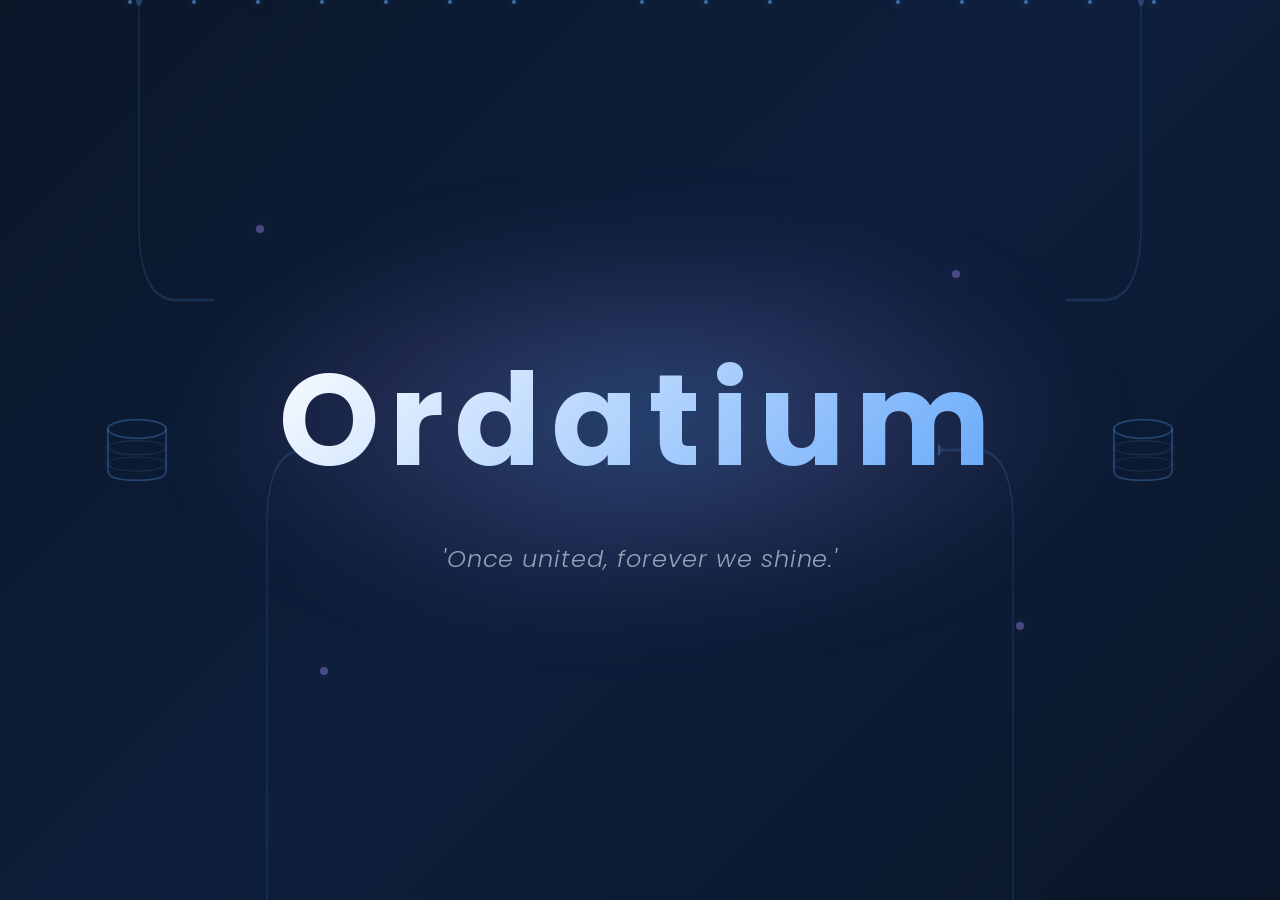
<file: index.html>
<!doctype html>
<html lang="en">
  <head>
    <meta charset="UTF-8" />
    <meta name="viewport" content="width=device-width, initial-scale=1.0" />
    <title>Ordatium</title>
    <link rel="preconnect" href="https://fonts.googleapis.com" />
    <link rel="preconnect" href="https://fonts.gstatic.com" crossorigin />
    <link
      href="https://fonts.googleapis.com/css2?family=Poppins:ital,wght@0,300;0,400;0,600;0,700;1,300&display=swap"
      rel="stylesheet"
    />
    <link rel="stylesheet" href="styles.css" />
  </head>
  <body>
    <!-- Data Flow Pipelines -->
    <div class="data-pipelines">
      <svg
        class="pipeline pipeline-left"
        viewBox="0 0 200 600"
        preserveAspectRatio="none"
      >
        <path class="pipe-line" d="M100,0 L100,150 Q100,200 150,200 L200,200" />
        <circle class="data-dot" cx="100" cy="0" r="4" />
      </svg>
      <svg
        class="pipeline pipeline-right"
        viewBox="0 0 200 600"
        preserveAspectRatio="none"
      >
        <path class="pipe-line" d="M100,0 L100,150 Q100,200 50,200 L0,200" />
        <circle class="data-dot" cx="100" cy="0" r="4" />
      </svg>
      <svg
        class="pipeline pipeline-bottom-left"
        viewBox="0 0 200 600"
        preserveAspectRatio="none"
      >
        <path
          class="pipe-line"
          d="M200,300 L150,300 Q100,300 100,350 L100,600"
        />
        <circle class="data-dot" cx="200" cy="300" r="4" />
      </svg>
      <svg
        class="pipeline pipeline-bottom-right"
        viewBox="0 0 200 600"
        preserveAspectRatio="none"
      >
        <path class="pipe-line" d="M0,300 L50,300 Q100,300 100,350 L100,600" />
        <circle class="data-dot" cx="0" cy="300" r="4" />
      </svg>
    </div>

    <!-- Data Warehouse Icon -->
    <div class="warehouse warehouse-left">
      <svg viewBox="0 0 60 60" xmlns="https://www.w3.org/2000/svg">
        <ellipse
          cx="30"
          cy="12"
          rx="25"
          ry="8"
          fill="none"
          stroke="currentColor"
          stroke-width="1.5"
        />
        <path
          d="M5,12 L5,48 Q5,56 30,56 Q55,56 55,48 L55,12"
          fill="none"
          stroke="currentColor"
          stroke-width="1.5"
        />
        <ellipse
          cx="30"
          cy="28"
          rx="25"
          ry="6"
          fill="none"
          stroke="currentColor"
          stroke-width="1"
          opacity="0.5"
        />
        <ellipse
          cx="30"
          cy="42"
          rx="25"
          ry="6"
          fill="none"
          stroke="currentColor"
          stroke-width="1"
          opacity="0.5"
        />
      </svg>
    </div>
    <div class="warehouse warehouse-right">
      <svg viewBox="0 0 60 60" xmlns="https://www.w3.org/2000/svg">
        <ellipse
          cx="30"
          cy="12"
          rx="25"
          ry="8"
          fill="none"
          stroke="currentColor"
          stroke-width="1.5"
        />
        <path
          d="M5,12 L5,48 Q5,56 30,56 Q55,56 55,48 L55,12"
          fill="none"
          stroke="currentColor"
          stroke-width="1.5"
        />
        <ellipse
          cx="30"
          cy="28"
          rx="25"
          ry="6"
          fill="none"
          stroke="currentColor"
          stroke-width="1"
          opacity="0.5"
        />
        <ellipse
          cx="30"
          cy="42"
          rx="25"
          ry="6"
          fill="none"
          stroke="currentColor"
          stroke-width="1"
          opacity="0.5"
        />
      </svg>
    </div>

    <!-- Data Nodes -->
    <div class="data-nodes">
      <div class="node node-1"></div>
      <div class="node node-2"></div>
      <div class="node node-3"></div>
      <div class="node node-4"></div>
    </div>

    <div class="particles">
      <span></span><span></span><span></span><span></span><span></span>
      <span></span><span></span><span></span><span></span><span></span>
      <span></span><span></span><span></span><span></span><span></span>
    </div>
    <main class="container">
      <h1 class="title">Ordatium</h1>
      <p class="quote">'Once united, forever we shine.'</p>
    </main>
  </body>
</html>
</file>
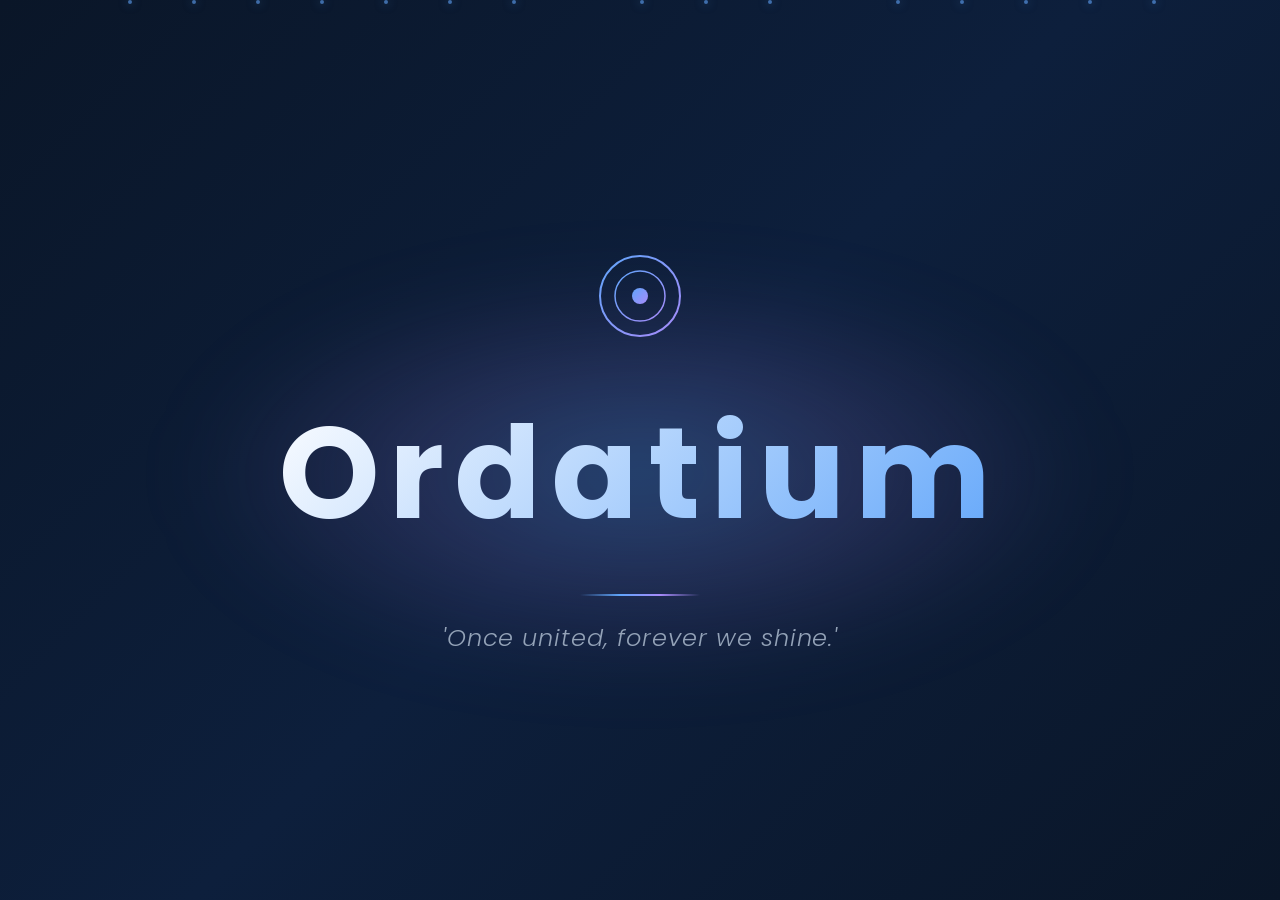
<file: v2/index.html>
<!doctype html>
<html lang="en">
  <head>
    <meta charset="UTF-8" />
    <meta name="viewport" content="width=device-width, initial-scale=1.0" />
    <title>Ordatium</title>
    <link rel="preconnect" href="https://fonts.googleapis.com" />
    <link rel="preconnect" href="https://fonts.gstatic.com" crossorigin />
    <link
      href="https://fonts.googleapis.com/css2?family=Poppins:ital,wght@0,300;0,400;0,600;0,700;1,300&display=swap"
      rel="stylesheet"
    />
    <link rel="stylesheet" href="styles.css" />
  </head>
  <body>
    <div class="particles">
      <span></span><span></span><span></span><span></span><span></span>
      <span></span><span></span><span></span><span></span><span></span>
      <span></span><span></span><span></span><span></span><span></span>
    </div>
    <main class="container">
      <div class="logo-icon">
        <svg viewBox="0 0 100 100" xmlns="http://www.w3.org/2000/svg">
          <circle
            cx="50"
            cy="50"
            r="40"
            fill="none"
            stroke="url(#gradient)"
            stroke-width="2"
          />
          <circle
            cx="50"
            cy="50"
            r="25"
            fill="none"
            stroke="url(#gradient)"
            stroke-width="1.5"
          />
          <circle cx="50" cy="50" r="8" fill="url(#gradient)" />
          <defs>
            <linearGradient id="gradient" x1="0%" y1="0%" x2="100%" y2="100%">
              <stop offset="0%" stop-color="#60a5fa" />
              <stop offset="100%" stop-color="#a78bfa" />
            </linearGradient>
          </defs>
        </svg>
      </div>
      <h1 class="title">Ordatium</h1>
      <div class="divider"></div>
      <p class="quote">'Once united, forever we shine.'</p>
    </main>
  </body>
</html>
</file>
<file: styles.css>
* {
    margin: 0;
    padding: 0;
    box-sizing: border-box;
}

body {
    min-height: 100vh;
    display: flex;
    align-items: center;
    justify-content: center;
    background: linear-gradient(135deg, #0a1628 0%, #0d1f3c 50%, #0a1628 100%);
    font-family: 'Poppins', sans-serif;
    overflow: hidden;
    position: relative;
}

/* Data Pipelines */
.data-pipelines {
    position: fixed;
    top: 0;
    left: 0;
    width: 100%;
    height: 100%;
    pointer-events: none;
    z-index: 0;
}

.pipeline {
    position: absolute;
    width: 150px;
    height: 100%;
    opacity: 0.3;
}

.pipeline-left {
    left: 5%;
    top: 0;
}

.pipeline-right {
    right: 5%;
    top: 0;
}

.pipeline-bottom-left {
    left: 15%;
    top: 0;
}

.pipeline-bottom-right {
    right: 15%;
    top: 0;
}

.pipe-line {
    fill: none;
    stroke: url(#pipeGradient);
    stroke: rgba(96, 165, 250, 0.5);
    stroke-width: 2;
    stroke-linecap: round;
}

.data-dot {
    fill: #60a5fa;
    animation: flowDot 4s ease-in-out infinite;
}

.pipeline-right .data-dot,
.pipeline-bottom-right .data-dot {
    animation-delay: 2s;
}

.pipeline-bottom-left .data-dot {
    animation-delay: 1s;
}

.pipeline-bottom-right .data-dot {
    animation-delay: 3s;
}

@keyframes flowDot {
    0%, 100% {
        opacity: 0;
        offset-distance: 0%;
    }
    10% {
        opacity: 1;
    }
    90% {
        opacity: 1;
    }
    100% {
        opacity: 0;
        offset-distance: 100%;
    }
}

/* Data Warehouse Icons */
.warehouse {
    position: fixed;
    width: clamp(40px, 6vw, 70px);
    height: clamp(40px, 6vw, 70px);
    color: rgba(96, 165, 250, 0.3);
    z-index: 0;
    animation: warehousePulse 4s ease-in-out infinite;
}

.warehouse-left {
    left: 8%;
    top: 50%;
    transform: translateY(-50%);
}

.warehouse-right {
    right: 8%;
    top: 50%;
    transform: translateY(-50%);
    animation-delay: 2s;
}

.warehouse svg {
    width: 100%;
    height: 100%;
}

@keyframes warehousePulse {
    0%, 100% {
        opacity: 0.3;
        filter: drop-shadow(0 0 5px rgba(96, 165, 250, 0.2));
    }
    50% {
        opacity: 0.6;
        filter: drop-shadow(0 0 15px rgba(96, 165, 250, 0.4));
    }
}

/* Data Nodes */
.data-nodes {
    position: fixed;
    top: 0;
    left: 0;
    width: 100%;
    height: 100%;
    pointer-events: none;
    z-index: 0;
}

.node {
    position: absolute;
    width: 8px;
    height: 8px;
    background: rgba(167, 139, 250, 0.4);
    border-radius: 50%;
    box-shadow: 0 0 20px rgba(167, 139, 250, 0.3);
    animation: nodeFloat 6s ease-in-out infinite;
}

.node-1 {
    left: 20%;
    top: 25%;
    animation-delay: 0s;
}

.node-2 {
    right: 25%;
    top: 30%;
    animation-delay: 1.5s;
}

.node-3 {
    left: 25%;
    bottom: 25%;
    animation-delay: 3s;
}

.node-4 {
    right: 20%;
    bottom: 30%;
    animation-delay: 4.5s;
}

@keyframes nodeFloat {
    0%, 100% {
        transform: scale(1) translateY(0);
        opacity: 0.4;
    }
    50% {
        transform: scale(1.5) translateY(-10px);
        opacity: 0.8;
    }
}

/* Floating Particles */
.particles {
    position: fixed;
    top: 0;
    left: 0;
    width: 100%;
    height: 100%;
    pointer-events: none;
    overflow: hidden;
    z-index: 0;
}

.particles span {
    position: absolute;
    width: 4px;
    height: 4px;
    background: rgba(96, 165, 250, 0.6);
    border-radius: 50%;
    animation: float 15s infinite ease-in-out;
    box-shadow: 0 0 10px rgba(96, 165, 250, 0.5);
}

.particles span:nth-child(1) { left: 10%; animation-delay: 0s; animation-duration: 12s; }
.particles span:nth-child(2) { left: 20%; animation-delay: 1s; animation-duration: 14s; }
.particles span:nth-child(3) { left: 30%; animation-delay: 2s; animation-duration: 11s; }
.particles span:nth-child(4) { left: 40%; animation-delay: 0.5s; animation-duration: 16s; }
.particles span:nth-child(5) { left: 50%; animation-delay: 3s; animation-duration: 13s; }
.particles span:nth-child(6) { left: 60%; animation-delay: 1.5s; animation-duration: 15s; }
.particles span:nth-child(7) { left: 70%; animation-delay: 2.5s; animation-duration: 12s; }
.particles span:nth-child(8) { left: 80%; animation-delay: 0.8s; animation-duration: 14s; }
.particles span:nth-child(9) { left: 90%; animation-delay: 3.5s; animation-duration: 11s; }
.particles span:nth-child(10) { left: 15%; animation-delay: 4s; animation-duration: 17s; }
.particles span:nth-child(11) { left: 25%; animation-delay: 1.2s; animation-duration: 13s; }
.particles span:nth-child(12) { left: 35%; animation-delay: 2.8s; animation-duration: 15s; }
.particles span:nth-child(13) { left: 55%; animation-delay: 0.3s; animation-duration: 12s; }
.particles span:nth-child(14) { left: 75%; animation-delay: 2.2s; animation-duration: 16s; }
.particles span:nth-child(15) { left: 85%; animation-delay: 1.8s; animation-duration: 14s; }

@keyframes float {
    0%, 100% {
        transform: translateY(100vh) scale(0);
        opacity: 0;
    }
    10% {
        opacity: 1;
        transform: translateY(80vh) scale(1);
    }
    90% {
        opacity: 1;
        transform: translateY(10vh) scale(1);
    }
    100% {
        transform: translateY(-10vh) scale(0);
        opacity: 0;
    }
}

.container {
    text-align: center;
    padding: 2rem;
    position: relative;
    z-index: 1;
    animation: fadeInUp 1s ease-out;
}

@keyframes fadeInUp {
    from {
        opacity: 0;
        transform: translateY(30px);
    }
    to {
        opacity: 1;
        transform: translateY(0);
    }
}

/* Logo Icon */
.logo-icon {
    width: clamp(60px, 10vw, 100px);
    height: clamp(60px, 10vw, 100px);
    margin: 0 auto 2rem;
    animation: pulse 3s ease-in-out infinite, fadeInUp 1s ease-out;
}

.logo-icon svg {
    width: 100%;
    height: 100%;
}

@keyframes pulse {
    0%, 100% {
        transform: scale(1);
        filter: drop-shadow(0 0 20px rgba(96, 165, 250, 0.4));
    }
    50% {
        transform: scale(1.05);
        filter: drop-shadow(0 0 40px rgba(96, 165, 250, 0.6));
    }
}

.title {
    font-size: clamp(3rem, 12vw, 8rem);
    font-weight: 700;
    letter-spacing: 0.08em;
    margin-bottom: 1.5rem;
    position: relative;
    background: linear-gradient(135deg, #ffffff 0%, #60a5fa 50%, #a78bfa 100%);
    background-size: 200% 200%;
    -webkit-background-clip: text;
    -webkit-text-fill-color: transparent;
    background-clip: text;
    animation: gradientShift 5s ease infinite, fadeInUp 1s ease-out 0.2s backwards;
}

@keyframes gradientShift {
    0%, 100% {
        background-position: 0% 50%;
    }
    50% {
        background-position: 100% 50%;
    }
}

.title::before {
    content: '';
    position: absolute;
    top: 50%;
    left: 50%;
    transform: translate(-50%, -50%);
    width: 150%;
    height: 250%;
    background: radial-gradient(ellipse at center, 
        rgba(96, 165, 250, 0.3) 0%, 
        rgba(167, 139, 250, 0.15) 30%,
        transparent 60%);
    z-index: -1;
    filter: blur(40px);
    animation: breathe 4s ease-in-out infinite;
}

@keyframes breathe {
    0%, 100% {
        opacity: 0.8;
        transform: translate(-50%, -50%) scale(1);
    }
    50% {
        opacity: 1;
        transform: translate(-50%, -50%) scale(1.1);
    }
}

/* Divider */
.divider {
    width: clamp(60px, 15vw, 120px);
    height: 2px;
    background: linear-gradient(90deg, transparent, #60a5fa, #a78bfa, transparent);
    margin: 0 auto 1.5rem;
    animation: fadeInUp 1s ease-out 0.4s backwards, shimmer 2s ease-in-out infinite;
}

@keyframes shimmer {
    0%, 100% {
        opacity: 0.6;
    }
    50% {
        opacity: 1;
    }
}

.quote {
    font-size: clamp(1rem, 3vw, 1.5rem);
    color: #94a3b8;
    font-style: italic;
    font-weight: 300;
    letter-spacing: 0.04em;
    animation: fadeInUp 1s ease-out 0.6s backwards;
}

@media (max-width: 480px) {
    .container {
        padding: 1rem;
    }
    
    .title {
        margin-bottom: 1rem;
    }
    
    .logo-icon {
        margin-bottom: 1.5rem;
    }
    
    .divider {
        margin-bottom: 1rem;
    }
}
</file>
<file: v2/styles.css>
* {
    margin: 0;
    padding: 0;
    box-sizing: border-box;
}

body {
    min-height: 100vh;
    display: flex;
    align-items: center;
    justify-content: center;
    background: linear-gradient(135deg, #0a1628 0%, #0d1f3c 50%, #0a1628 100%);
    font-family: 'Poppins', sans-serif;
    overflow: hidden;
    position: relative;
}

/* Floating Particles */
.particles {
    position: fixed;
    top: 0;
    left: 0;
    width: 100%;
    height: 100%;
    pointer-events: none;
    overflow: hidden;
    z-index: 0;
}

.particles span {
    position: absolute;
    width: 4px;
    height: 4px;
    background: rgba(96, 165, 250, 0.6);
    border-radius: 50%;
    animation: float 15s infinite ease-in-out;
    box-shadow: 0 0 10px rgba(96, 165, 250, 0.5);
}

.particles span:nth-child(1) { left: 10%; animation-delay: 0s; animation-duration: 12s; }
.particles span:nth-child(2) { left: 20%; animation-delay: 1s; animation-duration: 14s; }
.particles span:nth-child(3) { left: 30%; animation-delay: 2s; animation-duration: 11s; }
.particles span:nth-child(4) { left: 40%; animation-delay: 0.5s; animation-duration: 16s; }
.particles span:nth-child(5) { left: 50%; animation-delay: 3s; animation-duration: 13s; }
.particles span:nth-child(6) { left: 60%; animation-delay: 1.5s; animation-duration: 15s; }
.particles span:nth-child(7) { left: 70%; animation-delay: 2.5s; animation-duration: 12s; }
.particles span:nth-child(8) { left: 80%; animation-delay: 0.8s; animation-duration: 14s; }
.particles span:nth-child(9) { left: 90%; animation-delay: 3.5s; animation-duration: 11s; }
.particles span:nth-child(10) { left: 15%; animation-delay: 4s; animation-duration: 17s; }
.particles span:nth-child(11) { left: 25%; animation-delay: 1.2s; animation-duration: 13s; }
.particles span:nth-child(12) { left: 35%; animation-delay: 2.8s; animation-duration: 15s; }
.particles span:nth-child(13) { left: 55%; animation-delay: 0.3s; animation-duration: 12s; }
.particles span:nth-child(14) { left: 75%; animation-delay: 2.2s; animation-duration: 16s; }
.particles span:nth-child(15) { left: 85%; animation-delay: 1.8s; animation-duration: 14s; }

@keyframes float {
    0%, 100% {
        transform: translateY(100vh) scale(0);
        opacity: 0;
    }
    10% {
        opacity: 1;
        transform: translateY(80vh) scale(1);
    }
    90% {
        opacity: 1;
        transform: translateY(10vh) scale(1);
    }
    100% {
        transform: translateY(-10vh) scale(0);
        opacity: 0;
    }
}

.container {
    text-align: center;
    padding: 2rem;
    position: relative;
    z-index: 1;
    animation: fadeInUp 1s ease-out;
}

@keyframes fadeInUp {
    from {
        opacity: 0;
        transform: translateY(30px);
    }
    to {
        opacity: 1;
        transform: translateY(0);
    }
}

/* Logo Icon */
.logo-icon {
    width: clamp(60px, 10vw, 100px);
    height: clamp(60px, 10vw, 100px);
    margin: 0 auto 2rem;
    animation: pulse 3s ease-in-out infinite, fadeInUp 1s ease-out;
}

.logo-icon svg {
    width: 100%;
    height: 100%;
}

@keyframes pulse {
    0%, 100% {
        transform: scale(1);
        filter: drop-shadow(0 0 20px rgba(96, 165, 250, 0.4));
    }
    50% {
        transform: scale(1.05);
        filter: drop-shadow(0 0 40px rgba(96, 165, 250, 0.6));
    }
}

.title {
    font-size: clamp(3rem, 12vw, 8rem);
    font-weight: 700;
    letter-spacing: 0.08em;
    margin-bottom: 1.5rem;
    position: relative;
    background: linear-gradient(135deg, #ffffff 0%, #60a5fa 50%, #a78bfa 100%);
    background-size: 200% 200%;
    -webkit-background-clip: text;
    -webkit-text-fill-color: transparent;
    background-clip: text;
    animation: gradientShift 5s ease infinite, fadeInUp 1s ease-out 0.2s backwards;
}

@keyframes gradientShift {
    0%, 100% {
        background-position: 0% 50%;
    }
    50% {
        background-position: 100% 50%;
    }
}

.title::before {
    content: '';
    position: absolute;
    top: 50%;
    left: 50%;
    transform: translate(-50%, -50%);
    width: 150%;
    height: 250%;
    background: radial-gradient(ellipse at center, 
        rgba(96, 165, 250, 0.3) 0%, 
        rgba(167, 139, 250, 0.15) 30%,
        transparent 60%);
    z-index: -1;
    filter: blur(40px);
    animation: breathe 4s ease-in-out infinite;
}

@keyframes breathe {
    0%, 100% {
        opacity: 0.8;
        transform: translate(-50%, -50%) scale(1);
    }
    50% {
        opacity: 1;
        transform: translate(-50%, -50%) scale(1.1);
    }
}

/* Divider */
.divider {
    width: clamp(60px, 15vw, 120px);
    height: 2px;
    background: linear-gradient(90deg, transparent, #60a5fa, #a78bfa, transparent);
    margin: 0 auto 1.5rem;
    animation: fadeInUp 1s ease-out 0.4s backwards, shimmer 2s ease-in-out infinite;
}

@keyframes shimmer {
    0%, 100% {
        opacity: 0.6;
    }
    50% {
        opacity: 1;
    }
}

.quote {
    font-size: clamp(1rem, 3vw, 1.5rem);
    color: #94a3b8;
    font-style: italic;
    font-weight: 300;
    letter-spacing: 0.04em;
    animation: fadeInUp 1s ease-out 0.6s backwards;
}

@media (max-width: 480px) {
    .container {
        padding: 1rem;
    }
    
    .title {
        margin-bottom: 1rem;
    }
    
    .logo-icon {
        margin-bottom: 1.5rem;
    }
    
    .divider {
        margin-bottom: 1rem;
    }
}
</file>
